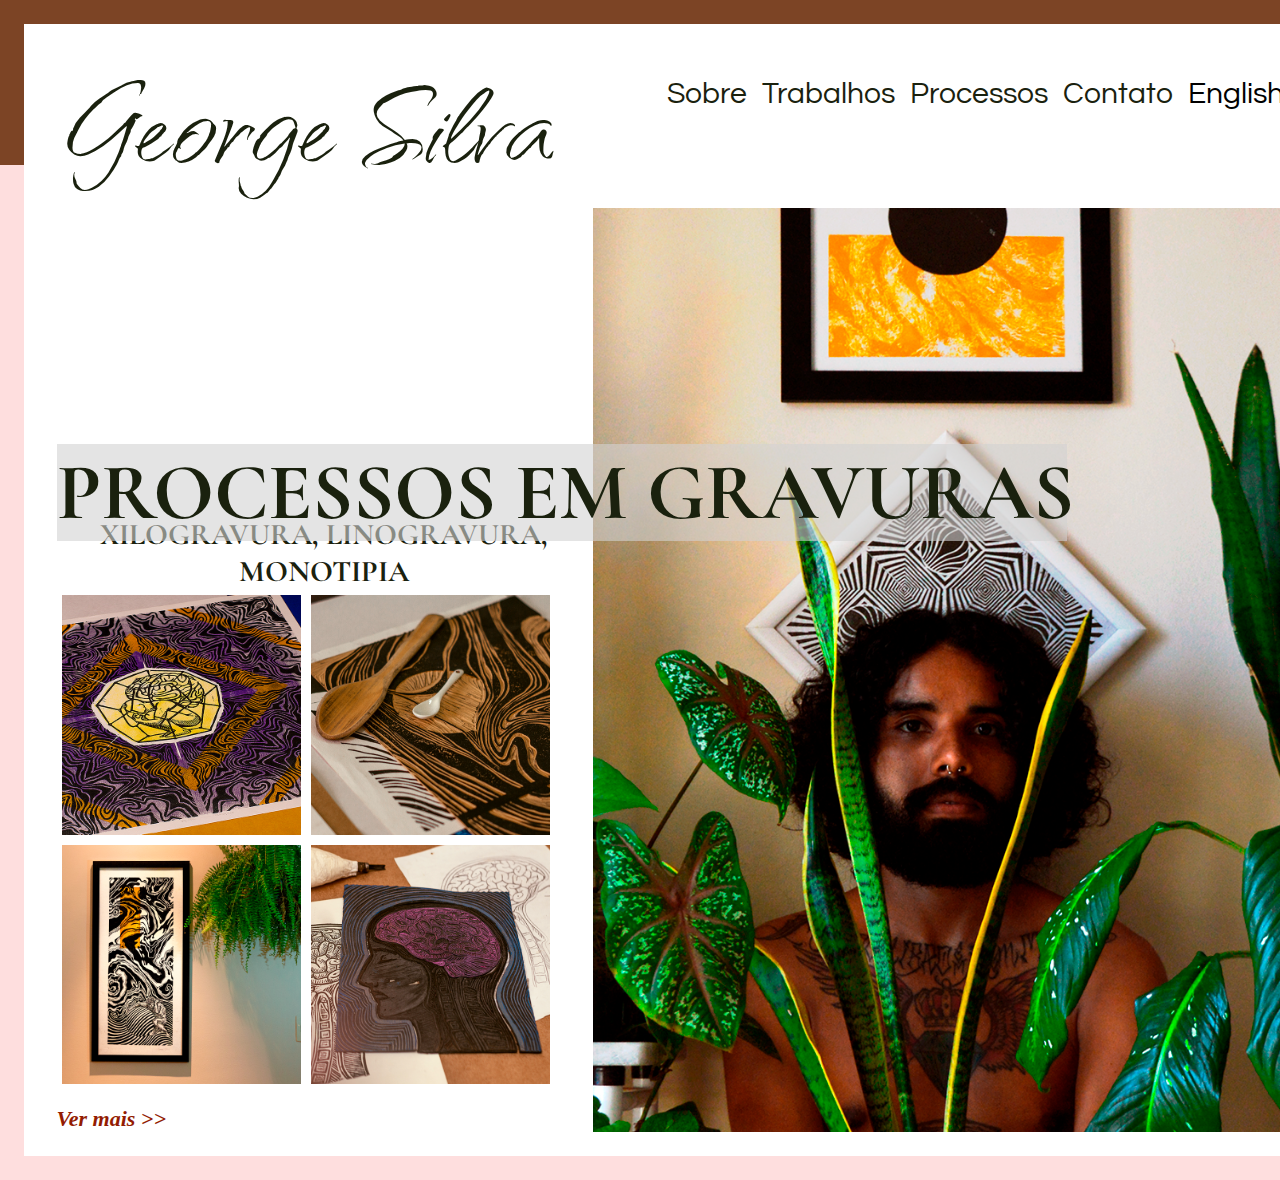
<file: index.html>
<!DOCTYPE html>
<html lang="pt-br">
<head>
    <meta charset="UTF-8">
    <meta name="viewport" content="width=device-width, initial-scale=1.0">
    <link rel="preconnect" href="https://fonts.googleapis.com">
    <link rel="preconnect" href="https://fonts.gstatic.com" crossorigin>
    <link href="https://fonts.googleapis.com/css2?family=Questrial&display=swap" rel="stylesheet">
    <link href="https://fonts.googleapis.com/css2?family=Qwitcher+Grypen&display=swap" rel="stylesheet"> 
    <link href="https://fonts.googleapis.com/css2?family=Cormorant+Garamond:ital,wght@0,300;0,400;0,500;0,600;0,700;1,300;1,400;1,500;1,600;1,700&display=swap" rel="stylesheet">
    <title>George Silva</title>
    <link rel="stylesheet" href="style.css">
</head>

<body>
    <div class="fundo">
        <header>
            <h1><a href="index.html">George Silva</a></h1>
            <div id="espacovazioIndex"></div>
            <nav class="menu-principal">
                <ul>
                    <li><a href="sobre.html">Sobre</a></li>
                    <li><a href="trabalhos.html">Trabalhos</a></li>
                    <li><a href="processos.html">Processos</a></li>
                    <li><a href="contato.html">Contato</a></li>
                    <li>English</li>
                </ul>
            </nav>
        </header> 
        
        
        <main id="mainIndex">
            <div class="box" id="esquerdaIndex">
                <div class="box-cinza" id="h2Index">
                    <h2>PROCESSOS EM GRAVURAS</h2>
                </div>   
                <h3>XILOGRAVURA, LINOGRAVURA, MONOTIPIA</h3>
                <figure class="imagens-soltas" id="imagensIndex">
                    <img src="imagens/index/index1.png" alt="imgIndex1">
                    <img src="imagens/index/index2.png" alt="imgIndex2">
                    <img src="imagens/index/index3.png" alt="imgIndex3">
                    <img src="imagens/index/index4.png" alt="imgIndex4">
                </figure>
                <a class="botao-link" id="verMaisIndex" href="sobre.html">Ver mais >></a>
            </div>    
            
            <img src="imagens/index/index-dicvulgacao.png" alt="George Silva" id="imagemDivulgacao">
            
        </main>
        </div>
    
</body>

</html>
</file>
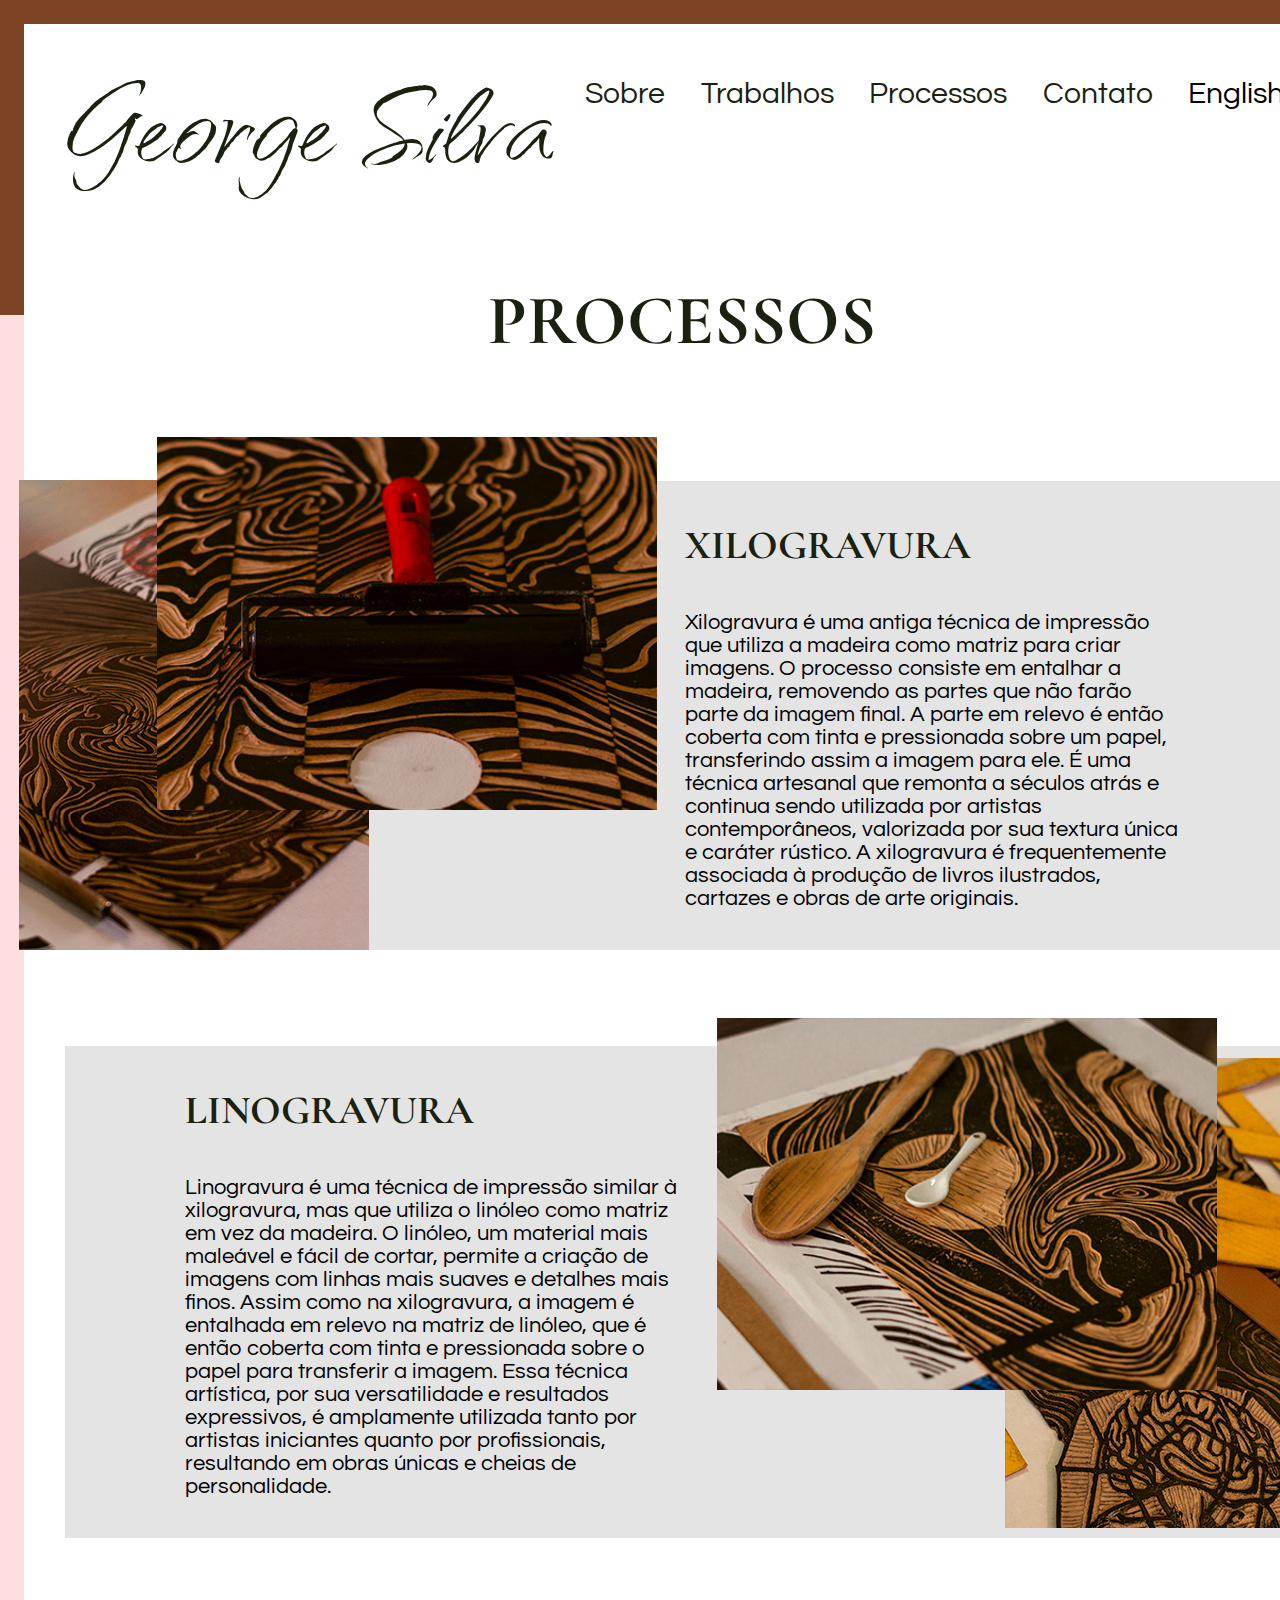
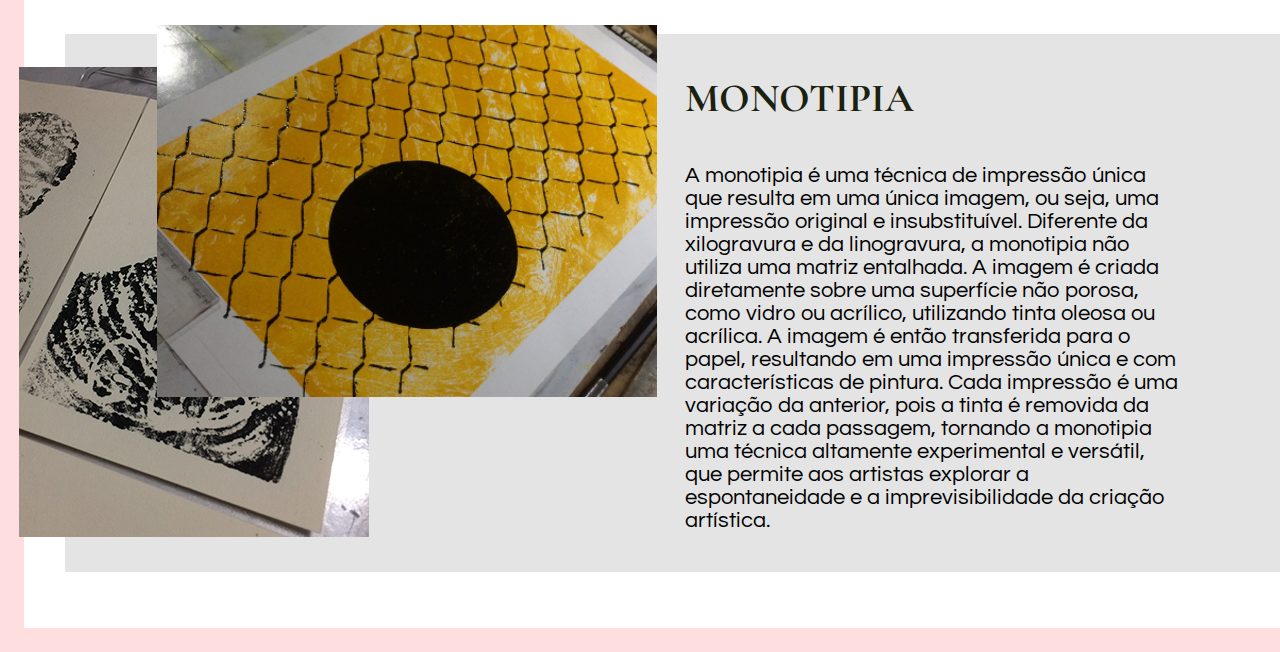
<file: processos.html>
<!DOCTYPE html>
<html lang="pt-br">
<head>
    <meta charset="UTF-8">
    <meta name="viewport" content="width=device-width, initial-scale=1.0">
    <link rel="preconnect" href="https://fonts.googleapis.com">
    <link rel="preconnect" href="https://fonts.gstatic.com" crossorigin>
    <link href="https://fonts.googleapis.com/css2?family=Questrial&display=swap" rel="stylesheet">
    <link href="https://fonts.googleapis.com/css2?family=Qwitcher+Grypen&display=swap" rel="stylesheet"> 
    <link href="https://fonts.googleapis.com/css2?family=Cormorant+Garamond:ital,wght@0,300;0,400;0,500;0,600;0,700;1,300;1,400;1,500;1,600;1,700&display=swap" rel="stylesheet">
    <title>George Silva Processos</title>
    <link rel="stylesheet" href="style.css">
</head>

<body>
    <div class="fundo">
        <header>
            <h1><a href="index.html">George Silva</a></h1>
            <nav class="menu-principal">
                <ul>
                    <li><a href="sobre.html">Sobre</a></li>
                    <li><a href="trabalhos.html">Trabalhos</a></li>
                    <li><a href="processos.html">Processos</a></li>
                    <li><a href="contato.html">Contato</a></li>
                    <li>English</li>
                </ul>
            </nav>
        </header>      
    <main id="mainProcessos">
        <h2>PROCESSOS</h2>
        <section class="processos" id="processosXilogravura">
            <figure class="imagens-processos" id="imagensXilogravura">
                <img id="xilogravura-front" src="imagens/processos/xilogravura1.png" alt="xilogravura principal">
                <img id="xilogravura-back" src="imagens/processos/xilogravura2.png" alt="xilogravura secundaria">
            </figure>
            <div class="box-processos" id="boxXilogravura">        
                <h3>XILOGRAVURA</h3>
                <p>    Xilogravura é uma antiga técnica de impressão que utiliza a madeira como matriz para criar imagens. O processo consiste em entalhar a madeira, removendo as partes que não farão parte da imagem final. A parte em relevo é então coberta com tinta e pressionada sobre um papel, transferindo assim a imagem para ele. É uma técnica artesanal que remonta a séculos atrás e continua sendo utilizada por artistas contemporâneos, valorizada por sua textura única e caráter rústico. A xilogravura é frequentemente associada à produção de livros ilustrados, cartazes e obras de arte originais.
                </p>
            </div>
        </section>
        <section class="processos" id="processosLinogravura">
            <div class="box-processos" id="boxLinogravura">        
                <h3>LINOGRAVURA</h3>
                <p>
                    Linogravura é uma técnica de impressão similar à xilogravura, mas que utiliza o linóleo como matriz em vez da madeira. O linóleo, um material mais maleável e fácil de cortar, permite a criação de imagens com linhas mais suaves e detalhes mais finos. Assim como na xilogravura, a imagem é entalhada em relevo na matriz de linóleo, que é então coberta com tinta e pressionada sobre o papel para transferir a imagem. Essa técnica artística, por sua versatilidade e resultados expressivos, é amplamente utilizada tanto por artistas iniciantes quanto por profissionais, resultando em obras únicas e cheias de personalidade.
                </p>
            </div>
            <figure class="imagens-processos" id="imagensLinogravura">
                <img id="linogravura-front" src="imagens/processos/linogravura1.png" alt="linogravura principal">
                <img id="linogravura-back" src="imagens/processos/linogravura2.png" alt="linogravura secundaria">
            </figure>
        </section>
        <section class="processos" id="processosMonotipia">
            <figure class="imagens-processos" id="imagensMonotipia">
                <img id="monotipia-front" src="imagens/processos/monotipia-1.png" alt="Monotipia principal">
                <img id="monotipia-back" src="imagens/processos/monotipia-2.png" alt="Monotipia secundaria">
            </figure>
            <div class="box-processos" id="boxMonotipia">        
                <h3>MONOTIPIA</h3>
                <p>A monotipia é uma técnica de impressão única que resulta em uma única imagem, ou seja, uma impressão original e insubstituível. Diferente da xilogravura e da linogravura, a monotipia não utiliza uma matriz entalhada. A imagem é criada diretamente sobre uma superfície não porosa, como vidro ou acrílico, utilizando tinta oleosa ou acrílica. A imagem é então transferida para o papel, resultando em uma impressão única e com características de pintura. Cada impressão é uma variação da anterior, pois a tinta é removida da matriz a cada passagem, tornando a monotipia uma técnica altamente experimental e versátil, que permite aos artistas explorar a espontaneidade e a imprevisibilidade da criação artística.
                </p>
            </div>
        </section>    
            <!-- <a class="botao-link" id="inicioProcessos" href="index.html">Ver mais >></a> -->
        </main>
    </div>

</body>

</html>
</file>
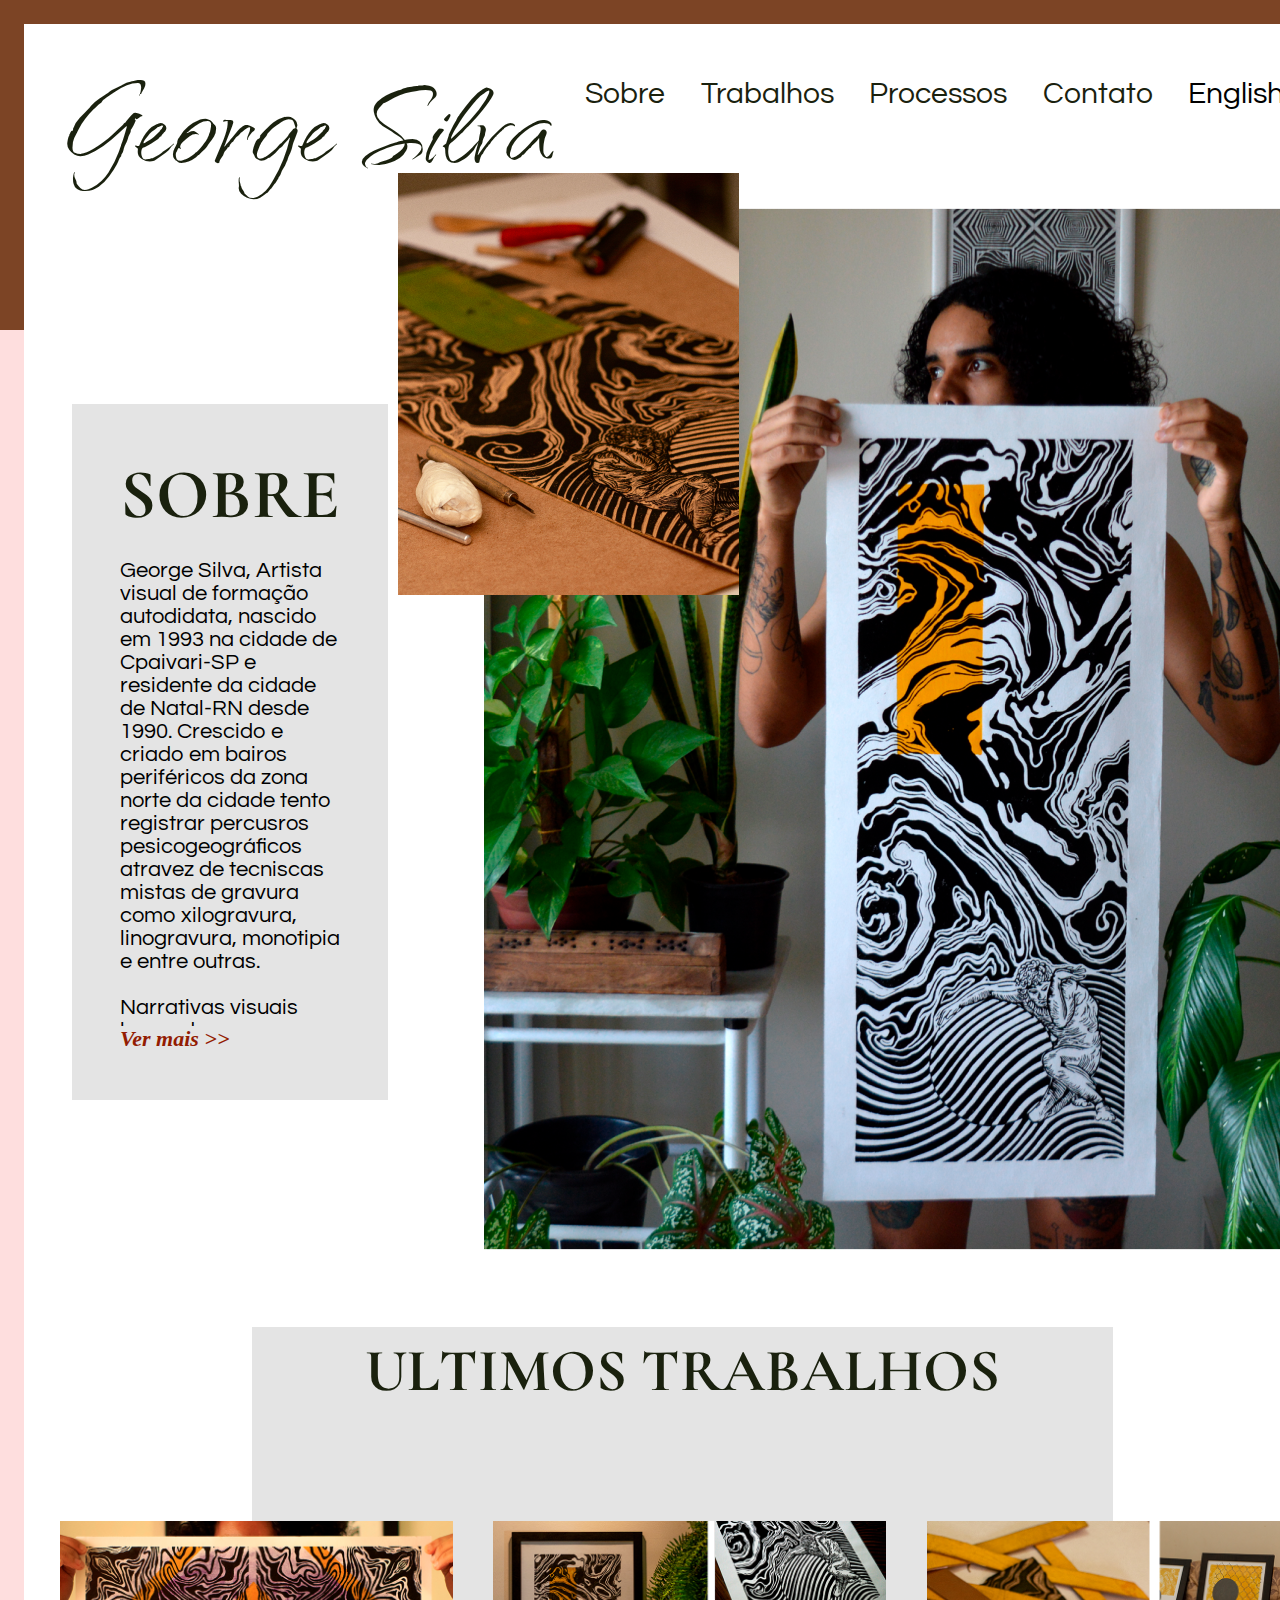
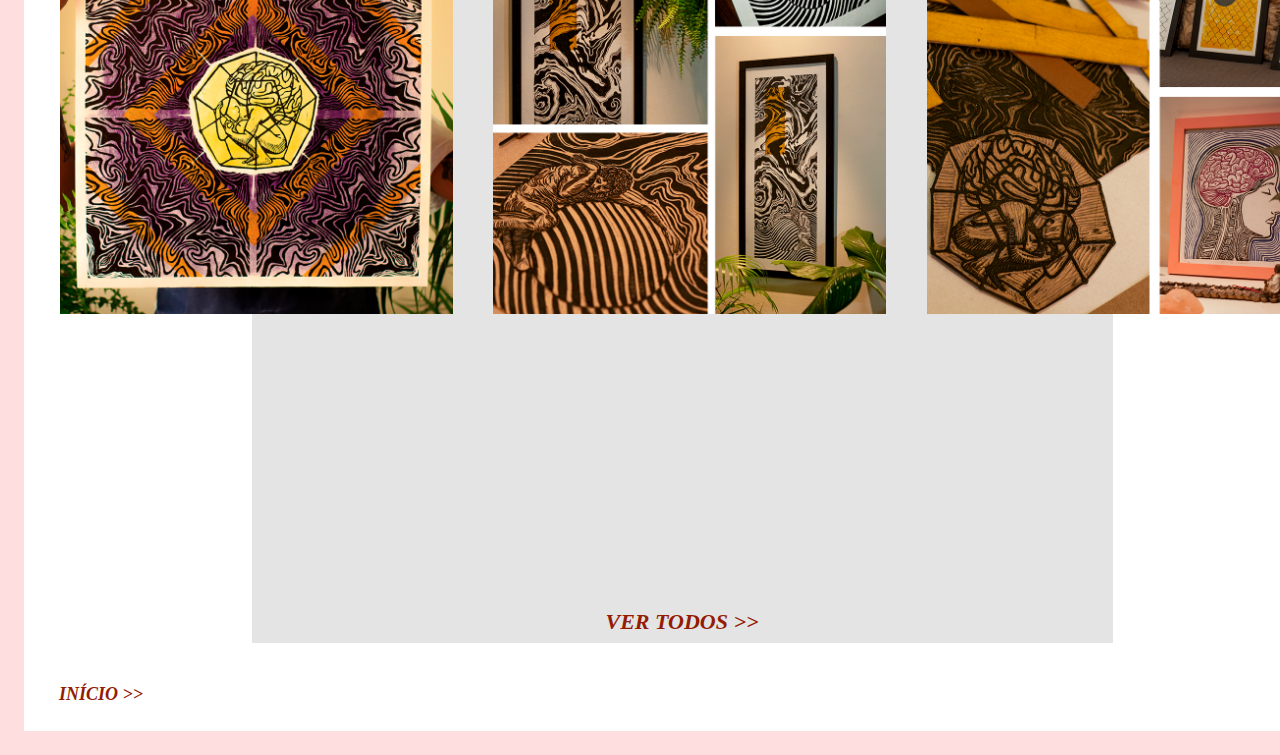
<file: sobre.html>
<!DOCTYPE html>
<html lang="pt-br">
    <head>
    
        <meta charset="UTF-8">
        <meta name="viewport" content="width=device-width, initial-scale=1.0">
        <link rel="preconnect" href="https://fonts.googleapis.com">
        <link rel="preconnect" href="https://fonts.gstatic.com" crossorigin>
        <link href="https://fonts.googleapis.com/css2?family=Questrial&display=swap" rel="stylesheet">
        <link href="https://fonts.googleapis.com/css2?family=Qwitcher+Grypen&display=swap" rel="stylesheet"> 
        <link href="https://fonts.googleapis.com/css2?family=Cormorant+Garamond:ital,wght@0,300;0,400;0,500;0,600;0,700;1,300;1,400;1,500;1,600;1,700&display=swap" rel="stylesheet">
        <title>Sobre - George Silva</title>
        <link rel="stylesheet" href="style.css">
    </head>

<body>
    <div class="fundo" id ="fundoSobre">        
        <header>
            <h1><a href="index.html">George Silva</a></h1>
            <nav class="menu-principal">
                <ul>
                    <li><a href="sobre.html">Sobre</a></li>
                    <li><a href="trabalhos.html">Trabalhos</a></li>
                    <li><a href="processos.html">Processos</a></li>
                    <li><a href="contato.html">Contato</a></li>
                    <li>English</li>
                </ul>
            </nav>
        </header>  
            <main id="mainSobre">
                <section class="box" id="boxCimaSobre">
                    <div id="esquerdaSobre">
                       <div id="h2-pSobre">
                           <h2>SOBRE</h2>
                           <p>
                               George Silva, Artista visual de formação autodidata, nascido em 1993 na cidade de Cpaivari-SP e residente da cidade de Natal-RN desde 1990. Crescido e criado em bairos periféricos da zona norte da cidade tento registrar percusros pesicogeográficos atravez de tecniscas mistas de gravura como xilogravura, linogravura, monotipia e entre outras.
                               <br>
                               <br>Narrativas visuais baseadas em vivencias cotidianas de um corpo periférico e negro na tentativa de analisar detahlhadamente coisas e coisas e tal e tal toda aquela descrição de curriculo cultural que Sophia B. me ensinou  
                            </p>
                        </div>
                        <a class="botao-link" id="lerMaisSobre" href="processos.html">Ver mais >></a>
                    </div> 
                    <figure class="imagem-divulgacao" id="imagemDivulgacaoSobre">
                        <img src="imagens/sobre/sobreDivulgacao.png" alt="Sobre principal George Silva" >
                        <img src="imagens/sobre/sobreDetalhes.png" alt="Sobre detalhe George Silva" id="detalheSobre">
                    </figure>
                </section>

                <section class="box" id="boxBaixoSobre">
                    <div id="boxImagensUltimosTrabalhos">
                        <div class="boxCinza" id="boxUltimosTrabalhos">
                            <h2>ULTIMOS TRABALHOS</h2>
                            <a class="botao-link" id="vertodosSobre" href="trabalhos.html">VER TODOS >></a>
                        </div>
                        <div class="imagens-soltas" id="imagensUltimosTrabalhos">
                            <div class="imagens-ultimos-trabalhos" id="UltimosTrabalhosleft">
                                <img src="imagens/sobre/ultimos-trab-esquerda.png" alt="img1">
                            </div>
                            <div class="imagens-ultimos-trabalhos" id="UltimosTrabalhosMid">
                                <img src="imagens/sobre/ultimos-trab-meio.png" alt="img1">
                                <!-- <img src="imagem2.png" alt="img1">
                                <img src="imagem2.png" alt="img1">
                                <img src="imagem2.png" alt="img1"> -->
                            </div>
                            <div class="imagens-ultimos-trabalhos" id="UltimosTrabalhosRight">
                                <img src="imagens/sobre/ultimos-trab-direita.png" alt="img1">
                                <!-- <img src="imagem3.png" alt="img1">
                                <img src="imagem3.png" alt="img1"> -->
                            </div>
                        </div>
                    </div>
                </section>    
                <a class="botao-link" id="inicioSobre" href="index.html">INÍCIO >></a>
            </main>
            

    </div>
</body>

</html>
</file>
<file: style.css>
*{
    margin: 0;
    padding: 0;
    list-style: none;
}
html{
    width: 100vw;
    min-width: 1300px;
}
            /* BODY */
body{
    background: rgb(124,68,37);
    background: linear-gradient(180deg,rgba(124,68,37,1) 0%, rgba(124,68,37,1) 14%, rgba(254,222,222,1) 14%, rgba(254,222,222,1) 100%);
    width: 99vw; 
    background-repeat: repeat-x;
    
}
.bodyContato{
    background: rgba(254,222,222,0.9);
}
.fundo{
    position: relative;
    background-color: rgb(255, 255, 255);
    margin: 1.5em;  
    display: flex;
    justify-content: center;
    align-items: center;
    flex-direction: column;
    padding: 0.5em;
    min-width: 1300px;
}

                        /* HEADER */
header{
    width: 100%;
    display: flex;
    flex-direction: row;
    justify-content: space-between;
    padding-left: 3em;
    padding-right: 1em;   
}
nav{
    font-family:Questrial;
    padding: 1em;
    width: 1080px;
}
nav ul{
    padding-right: 3em;
    display: flex;
    flex-wrap: nowrap;
    justify-content: space-between;
}
nav li{
    margin: 1em 0 0 0.5em;
    font-size: 30px;
}
h1{
    font-family: 'Qwitcher Grypen', sans-serif;
    font-size: 160px;
    width: max-content;
    white-space: nowrap;
    text-align: left;
    font-weight: normal;
    padding-left:0.1em ;
}

h2, h3{
    font-family: 'Cormorant Garamond';
    color: rgb(26, 33, 14);
}

a{
    text-decoration: none;
    color: rgb(26, 33, 14);
}
p{
    font-family:Questrial;
}


                         /* INDEX */

#mainIndex{
    width: 100%;
    display: flex;
    flex-direction: row;
    justify-content: center;  
    align-items:end;
}
#esquerdaIndex{
    width: 40%;
    height: 100%;
    display: flex;
    flex-wrap: wrap;
    margin-bottom: 1em ;
    margin-left: 1em;

}
#h2Index{
    background-color:rgba(210, 210, 210, 0.6);
    position: absolute;
    width: 1010px;
    /* height: 110px; */
    top: 420px;
}
#h2Index h2{
    font-size: 80px;
    white-space: nowrap;
    text-align: center;
}
#espacovazioIndex{
    width: 18%;
}
#mainIndex h3{
    white-space: wrap;
    /* background-color:rgba(210, 210, 210, 0.6); */
    text-align: center;
    margin-bottom: 0;
    font-size: 30px;
    padding-left: 0.5em;
}
#imagensIndex{
    display: flex;
    flex-wrap: wrap;

}
#verMaisIndex{
    padding-top: 0.8em;
    font-size: 22px;
    color: #931c02;
    font-weight: bold;
    font-style: italic;
}
.imagens-soltas img {
    width: 46%; /* Cada imagem ocupará 46% da largura */
    padding: 5px;
    aspect-ratio: 1 / 1;
    transition: .2s linear;
}
.imagens-soltas img:hover{
    transform: scale(1.03);

}
#imagemDivulgacao{
    width: 55%;
    height: auto;
    padding: 1em;
    padding-top: 0;
}


                        /* SOBRE*/


#mainSobre{
    width: 100%;
    display: flex;
    flex-direction: column;
    flex-wrap: wrap;   
    justify-content: space-between;  
    align-items:end;
    position: relative;
}
#boxCimaSobre{
    width: 100%;
    display: flex;
    justify-content: space-between;
    align-items: center;
}
#esquerdaSobre{
    background-color: rgba(210, 210, 210, 0.6);
    width: 30%;
    height: 600px;
    display: flex;
    flex-direction: column;
    align-items: flex-start;
    justify-content: space-between;
    padding: 3em;
    margin-left: 2.5em;
    margin-right: 5em;
}
#h2-pSobre{
    width: 100%;
    height: 100%;
    overflow: hidden;
}
#esquerdaSobre h2{
    font-size: 70px;

}
#esquerdaSobre p{
    font-size: 22px;
    margin-top: 1em;
}
#lerMaisSobre{
    font-size: 22px;
    color: #931c02;
    font-weight: bold; 
    font-style: italic;
}
#imagemDivulgacaoSobre{
    /* width: 55%; */
    padding: 1em;
    padding-top: 0;
    margin-right: 1.5em;
    position: relative;
}
#imagemDivulgacaoSobre img{
    height: auto;
    padding-bottom: 1em;
}
#detalheSobre{
    position: absolute;
    top: -35px;
    left: -70px;
}
#boxSobre{
    padding: 0.5em;
    background-color:rgba(210, 210, 210, 0.6);
    width: 40%;
    display: flex;
    flex-direction: column;
    flex-wrap: wrap;   
    justify-content: space-between;  
    aspect-ratio: 1/1;
}
#imagensSobre{
    background-color:rgba(222, 20, 20, 0.6);
    width: 55%;
}

#boxBaixoSobre{
    margin-top: 2em;
    margin-bottom: 5em;
    width: 100%;
    overflow: hidden;
}
#boxUltimosTrabalhos{
    padding: 0.5em;
    height: 900px;
    width: 65%;
    background-color:rgba(210, 210, 210, 0.6);
    text-align: center;
    display: flex;
    flex-direction: column;
    justify-content: space-between;
    align-items: center;
}
#boxUltimosTrabalhos h2{
    font-size: 60px;
}
#boxImagensUltimosTrabalhos{
    width: 100%;
    position: relative;
    display: flex;
    flex-direction: column;
    flex-wrap: wrap;   
    justify-content: center;  
    align-items:center;
}
.imagens-ultimos-trabalhos{
    width: 33%;
    aspect-ratio: 1 / 1;
    max-width: 635px;
    min-width: 335px;
    margin-left: 10px;
    margin-right: 10px;
}
.imagens-ultimos-trabalhos img{
    width: 95%;
    padding: 10px;
    margin: 0.5em;
}
#imagensUltimosTrabalhos{
    display: flex;
    width: 100%;
    padding: 2%;
    position: absolute;
    top: 150px;
    justify-content: center;
    /* para responsividade */
    /* flex-direction: row;
    flex-wrap: wrap; */
}
#vertodosSobre{
    font-size: 22px;
    color: #931c02; 
    font-weight: bold;
    font-style: italic;   
}
#inicioSobre{
    position: absolute;
    bottom: 1em;
    left: 1.5em;
    margin-top: 2em;
    font-size: 18px;
    color: #931c02; 
    font-weight: bold;
    font-style: italic;
}

                        /* TRABALHOS */

#mainTrabalhos{
   width: 100%;
   display: flex;
   flex-direction: column;
   align-items: center;
}
#boxTrabalhos{
    /* caixa cinza */
}
#mainTrabalhos h2{
    margin: 1em;
    font-size: 70px;
}
#imagensTrabalhos{
    display: flex;
    flex-wrap: wrap;
    flex-direction: row;
    justify-content: center;
    width: 100%;
}
#imagensTrabalhos img {
    width: 27%;
    margin: 0.5em;
    aspect-ratio: 1 / 1;
    transition: .2s linear;
}
#imagensTrabalhos img:hover{
    transform: scale(1.06);

}



#inicioTrabalhos{
    margin: 1em;
    margin-top: 2em;
    font-size: 18px;
    color: #931c02; 
    font-weight: bold;
    font-style: italic;
}


                    /* PROCESSOS */


#mainProcessos{
    width: 100%;
    display: flex;
    flex-direction: column;
    flex-wrap: wrap;   
    justify-content: space-between;  
    align-items:center;
    align-content: center;
}
#mainProcessos h2{
    margin: 1em;
    font-size: 70px;
    font-family: 'Cormorant Garamond';
}
#mainProcessos h3{
    margin-bottom: 0.5em;
    font-size: 40px;
    font-family: 'Cormorant Garamond';
}
.processos{
    background-color: rgba(210, 210, 210, 0.6);
    width: 95%;
    display: flex;
    flex-wrap: wrap;
    flex-direction: row;
    justify-content: center;
    align-items: center;  
    margin-top: 3em;
    margin-bottom: 3em; 
}
.box-processos{
    width: 50%;
    margin: 1em;
    display: flex;
    flex-direction: column;
    flex-wrap: wrap;
    justify-content: center;
    align-items: flex-start;
    align-content: center;
    padding: 1.5em;
}
.box-processos p{
    width: 80%;
    text-wrap: wrap;
}
.imagens-processos{
    /* background-color: rgb(228, 203, 171); */
    width: 500px;
    height: 400px;
    position: relative;

}

.imagens-processos img{
    background-color: blueviolet;
    width: 70%;
    margin: 1em;

}
#xilogravura-front{
    position: absolute;
    bottom: -50px;
    left:-80px;
}
#xilogravura-back{
    width: 100%;
    position: absolute;
    bottom: 90px;
    right:-90px;
}
#linogravura-back{
    width: 100%;
    position: absolute;
    top: -90px;
    left:-80px;
}
#linogravura-front{
    
    position: absolute;
    top: -50px;
    right:-90px;
}
#monotipia-front{
    position: absolute;
    bottom: -50px;
    left:-80px;
}
#monotipia-back{
    width: 100%;
    position: absolute;
    bottom: 90px;
    right:-90px;
}


.processos p{
    font-size: 22px;
    margin-top: 1em;
}


                        /* CONTATO */


#fundoContato{
    background-image: url('imagens/contato/backgtoundContato.jpg');
    background-size: cover; /* Ajusta a imagem para cobrir todo o elemento */
    background-position: center; /* Centraliza a imagem */
    background-repeat: no-repeat; /* Impede que a imagem se repita */
    margin-bottom: 0;
}
#headerContato a, h1{
    color: rgba(210, 210, 210, 0.8);
}
#mainContato{
    width: 100%;
    height: 1200px;
    display: flex;
    flex-wrap: wrap;
    flex-direction: column;
    align-items: center;
    justify-content: center;   
}

#boxContato {
    text-align: center;
    width: 100%;
}
  
form {
    width: 60%;
    height: auto;
    display: inline-block; /* Permite centralizar o formulário dentro da div */
    background-color: rgba(210, 210, 210, 0.8); 
    padding: 2em;
    margin-bottom: 1em;
}
form h2{
    font-size: 50px;
    margin: 1em;
}
label {
    display: block;
    margin-bottom: 1em;
}
  
input {
    margin: 1em;
    width: 65%;  
    padding: 10px; 
    margin-bottom: 10px;
    border: 1px solid #ccc; 
    background-color: #ededed
}
  
  /* Placeholder para o input */
input::-webkit-input-placeholder {
    font-family:Questrial;
    font-size: 20px;
    text-align: left;
    color: black;
}
#enviar{
    font-family: 'Cormorant Garamond';
    font-weight: bold;
    font-style: italic;
    font-size: 30px;
    color: #931c02; 
    width: auto;
    margin-bottom: 2em;
    background-color: transparent;
    border: none; 
    cursor: pointer;
}
#mensagem {
    height: 150px;
}
  
footer{
    padding: 2em;
    height: 200px;
    background-color: #7C4425;
    text-align: center;
    width: 100%;
    min-width: max-content;
}
footer p{
    color: rgba(210, 210, 210, 0.8);
    font-size: 22px;
    margin-top: 1em;
}

footer a{
    color: rgba(210, 210, 210, 0.8);
    font-size: 30px;
    margin-top: 1em;   
}

/* modal trabalhos */

.imagem-soltas img {
    cursor: pointer;
}

.modal {
    display: none;
    position: fixed;
    z-index: 1;
    top: 20px;
    width: 98%;
    height: 98%;
    overflow: auto;
    background-color: rgba(0,0,0,0.5);  

}
#layoutModalTrabalhos{
    height: 100%;
    display: flex;
    justify-content: center;
    align-items: center;
}
#descricao-modal{
    padding: 1em;
    display: flex;
    flex-direction: column;
    justify-content: space-between;
    align-items: center;
    width: 350px;
    min-height: 450px;
    min-width: 450px;
    height: 60%;
    background: #ededed;

}
#descricao-modal h2{
    font-size: 40px;
}
#descricao-modal p{
    font-size: 20px;
}
#layoutModalTrabalhos img{
    width: 900px;
    height: 900px;
    min-width: 450px;
    border: 2px solid black;
    margin: 10px;
}

.close {
    color: #390101;
    float: right;
    font-size: 50px;
    font-weight: bold;
    margin-right: 0.5em;
}

.modal {
  transition: opacity 0.3s ease-in-out;
}
</file>
